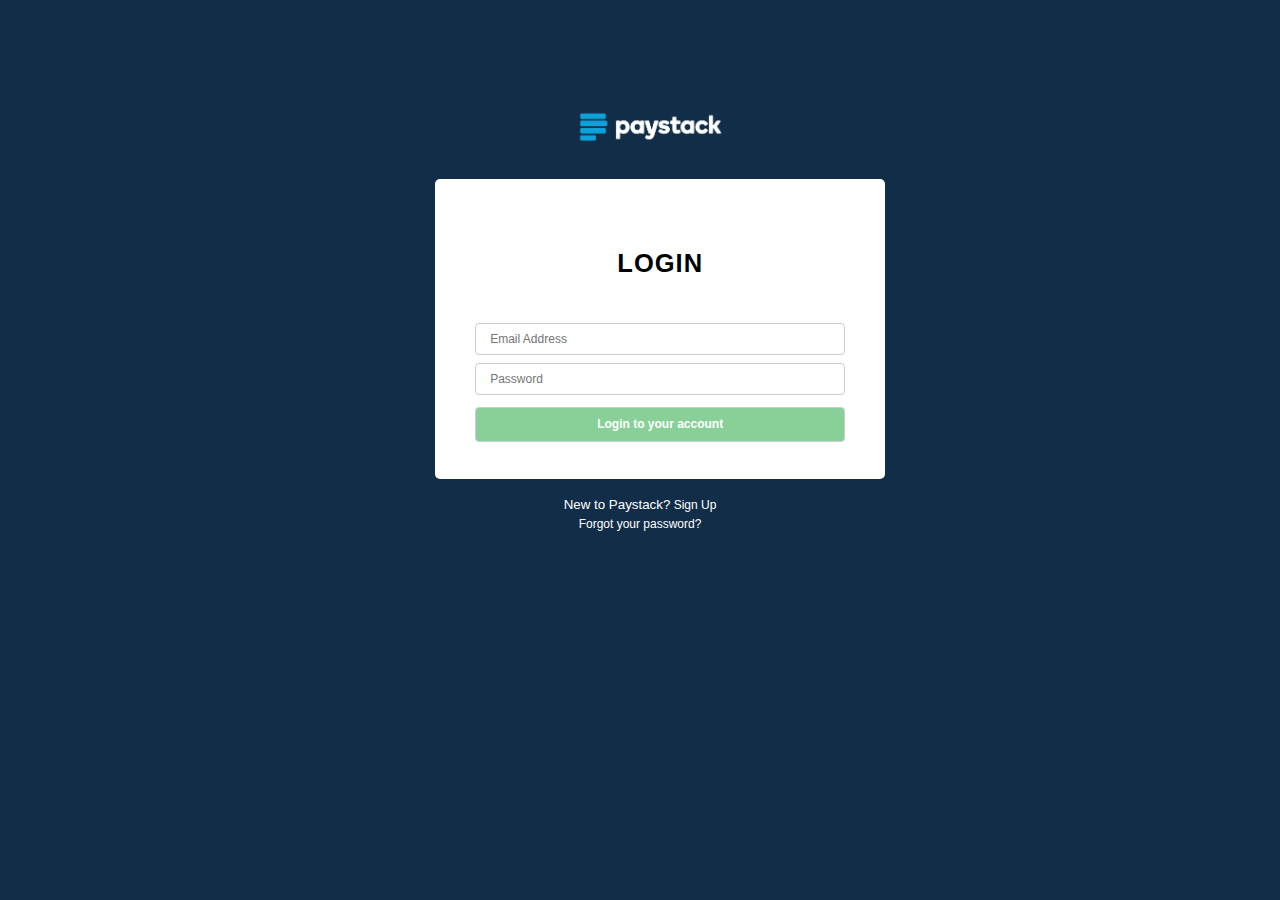
<file: index.html>
<!DOCTYPE html>
<html>
<head>
	<title>LogIn Page</title>
	<meta charset="utf-8">
	<meta name="viewport" content="width=device-width, initial-scale=1.0">
	<meta http-equiv="X-UA-Compatible" content="ie=edge">
	<link rel="stylesheet" type="text/css" href="css/app.css">
</head>
<body>
	<div class="logo">
		<img src="img/paystack-logo.png" width="150" height="35">
	</div>
	<div class="container">
		<div class="logintext">
			<h2>LOGIN</h2>
		</div>
		<div class="loginform">
			<form onsubmit="getuser(event)">
				<input type="email" name="email" id="email" placeholder="Email Address"/>
				<input type="password" name="password" id="password" placeholder="Password"/>
				<input type="submit" class="button" value="Login to your account">
            </form>
            <script>
                function getuser(event) {
                    event.preventDefault();
                    var email = document.getElementById("email").value;
                    var password = document.getElementById("password").value;

                    const user = {
                        email: email,
                        password: password
                    }    
                    if(email !=="" && password !==""){
                    return console.log(user);
                    }else {
                    return console.log("kindly fill all required")
                    }
                    
                }
            </script>
            
		</div>
	</div>
	<div>
		<div class="newaccount">
			<p><center><small style="color: white">New to Paystack?</small><a href="#"> Sign Up</a></center></p>
			<p class="forgot"><a href="#">Forgot your password?</a></p>
		</div>
	</div>
		
	

</body>
</html>
</file>
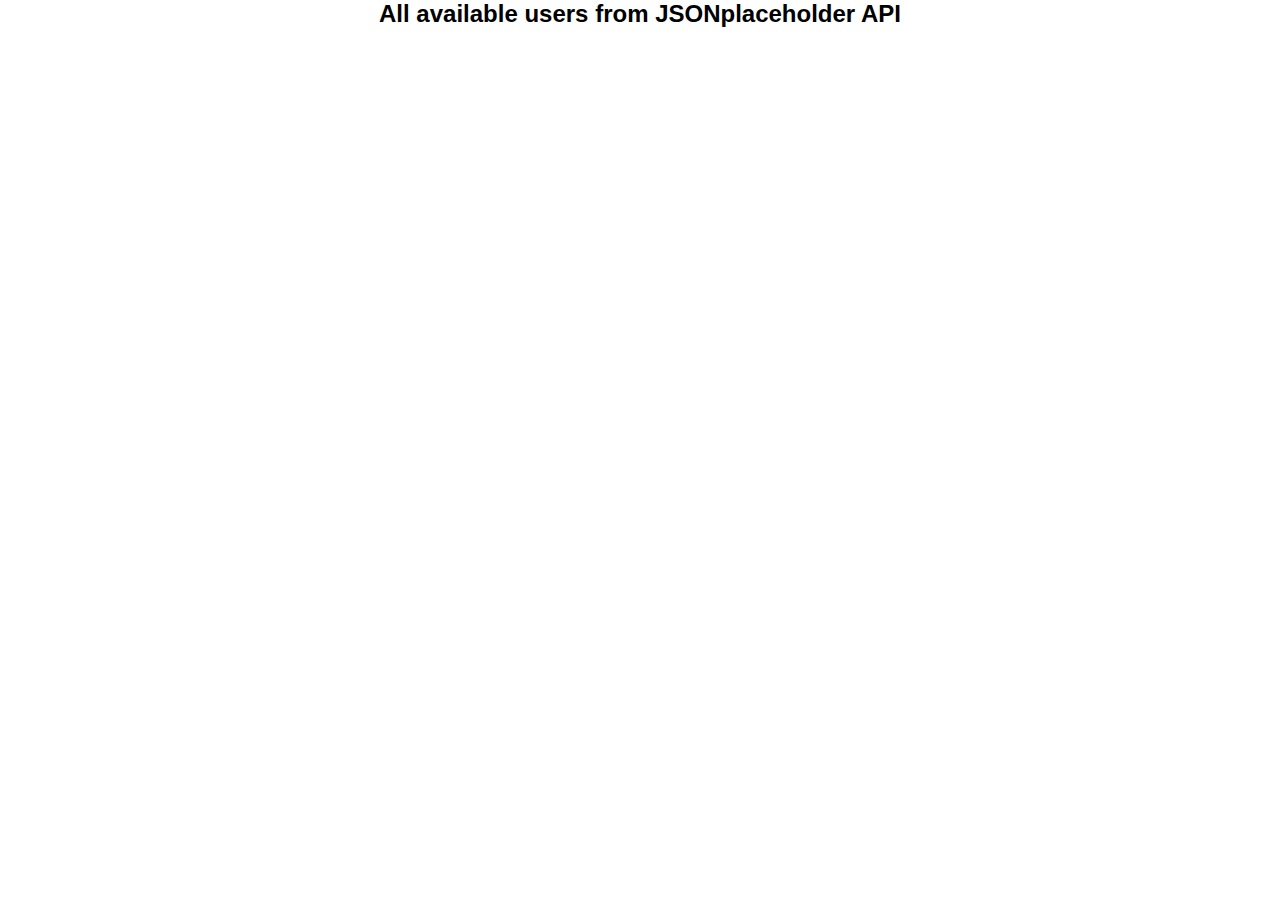
<file: fetch api.html>
<html lang="en">

<head>
	<meta charset="UTF-8">
	<title>Working with API</title>
	<meta name="viewport" content="width=device-width, initial-scale=1.0">
	<link rel="stylesheet" href="style.css">
</head>
<body>
    <h2>All available users from JSONplaceholder API</h2>
    <div class="container">
        <div id="users"></div>
    </div>

    <script src="api.js"></script>
</body>
</file>
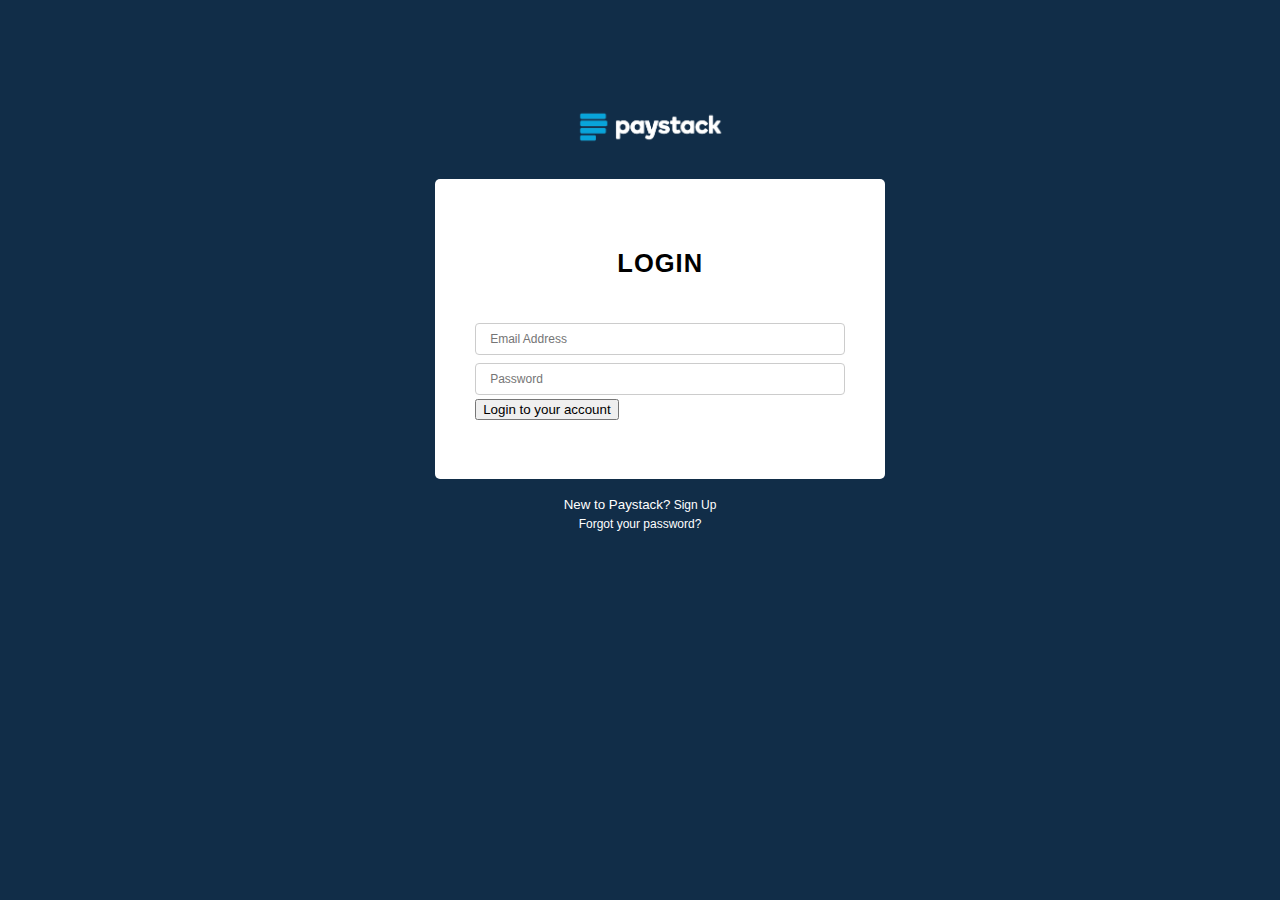
<file: login.html>
<!DOCTYPE html>
<html>
<head>
	<title>LogIn Page</title>
	<meta charset="utf-8">
	<meta name="viewport" content="width=device-width, initial-scale=1.0">
	<meta http-equiv="X-UA-Compatible" content="ie=edge">
	<link rel="stylesheet" type="text/css" href="css/app.css">
</head>
<body>
	<div class="logo">
		<img src="img/paystack-logo.png" width="150" height="35">
	</div>
	<div class="container">
		<div class="logintext">
			<h2>LOGIN</h2>
		</div>
		<div class="loginform">
			<form action="#">
				<input type="email" name="email" id="email" placeholder="Email Address"/>
				<input type="password" name="password" id="password" placeholder="Password"/>
				<input type="button" class="button" value="Login to your account">
			</form>
		</div>
	</div>
	<div>
		<div class="newaccount">
			<p><center><small style="color: white">New to Paystack?</small><a href="#"> Sign Up</a></center></p>
			<p class="forgot"><a href="#">Forgot your password?</a></p>
		</div>
	</div>
		
	

</body>
</html>
</file>
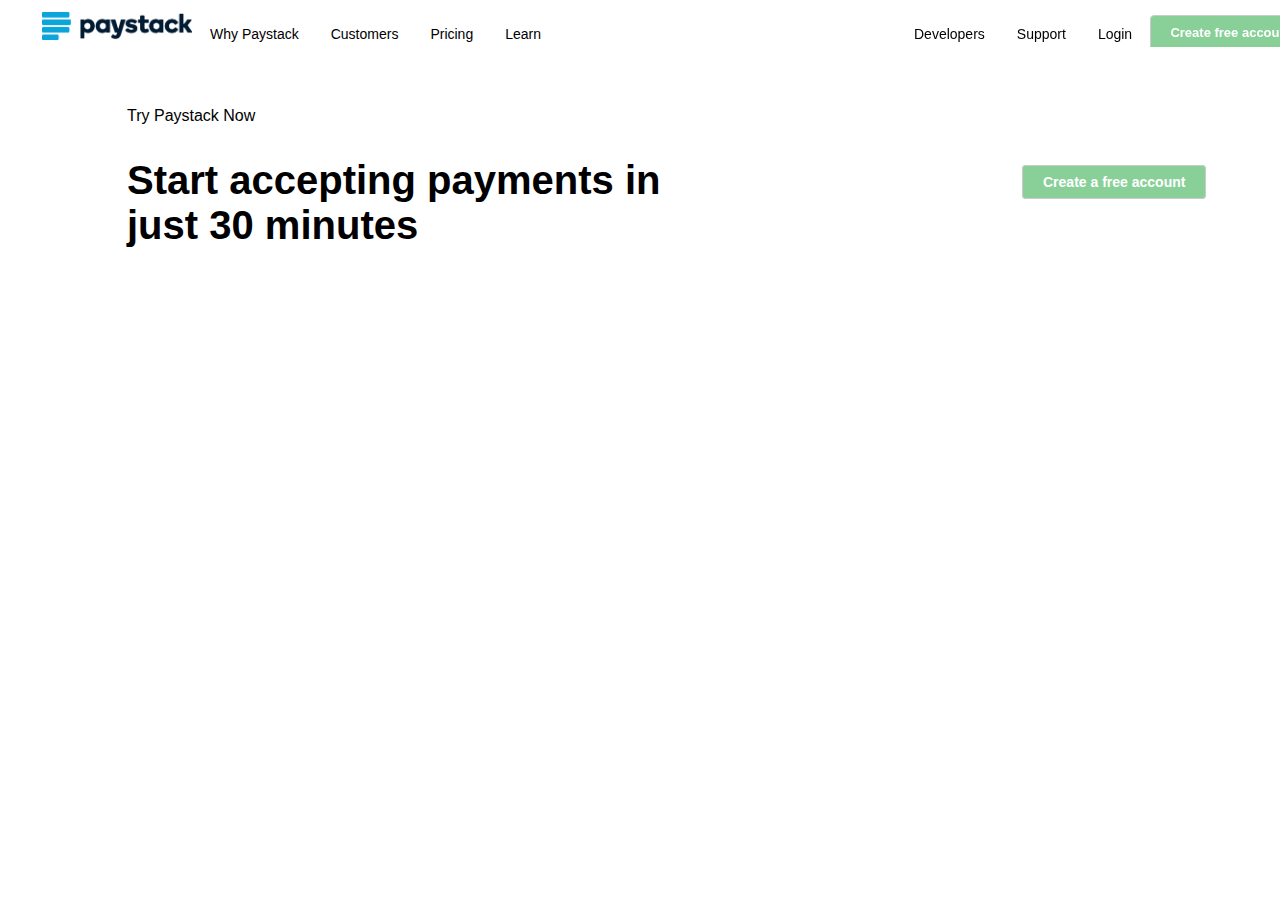
<file: mainpage.html>
<!DOCTYPE html>
<html>
<head>
	<title>MAIN PAGE</title>
	<meta charset="utf-8">
	<meta name="viewport" content="width=device-width, initial-scale=1.0">
	<meta http-equiv="X-UA-Compatible" content="ie=edge">
	<link rel="stylesheet" type="text/css" href="css/app.css">
</head>
<body class="mainbody">
		<div class="mainpage">
			<div class="listed">
				<ul class="listed-left">
					<li><img src="img/pslogo.png" width="150px" height="28px"></li>
					<li><a href="#whypaystack">Why Paystack</a></li>
					<li><a href="#customers">Customers</a></li>
					<li><a href="#pricing">Pricing</a></li>
					<li><a href="#learn">Learn</a></li>
				</ul>
				<ul class="listed-right">
					<li><a href="#collections">Developers</a></li>
					<li><a href="#support">Support</a></li>
					<li><a href="login.html">Login</a></li>
					<li><a href="signup.html" type="button">Create free account</a></li>
					<li><img src="img/nflag.png" width="20px" height="20px"></li>
				</ul>
			</div>
			<div class="box">
				<div id="mainparagraph">
					<p>Try Paystack Now</p>
					<h2 class="bigex">Start accepting payments in <br> just 30 minutes</h2>
				</div>
				<div id="final">
					<a href="signup.html" type="button">Create a free account</a>
				</div>
			</div>
		</div>

</body>
</html>
</file>
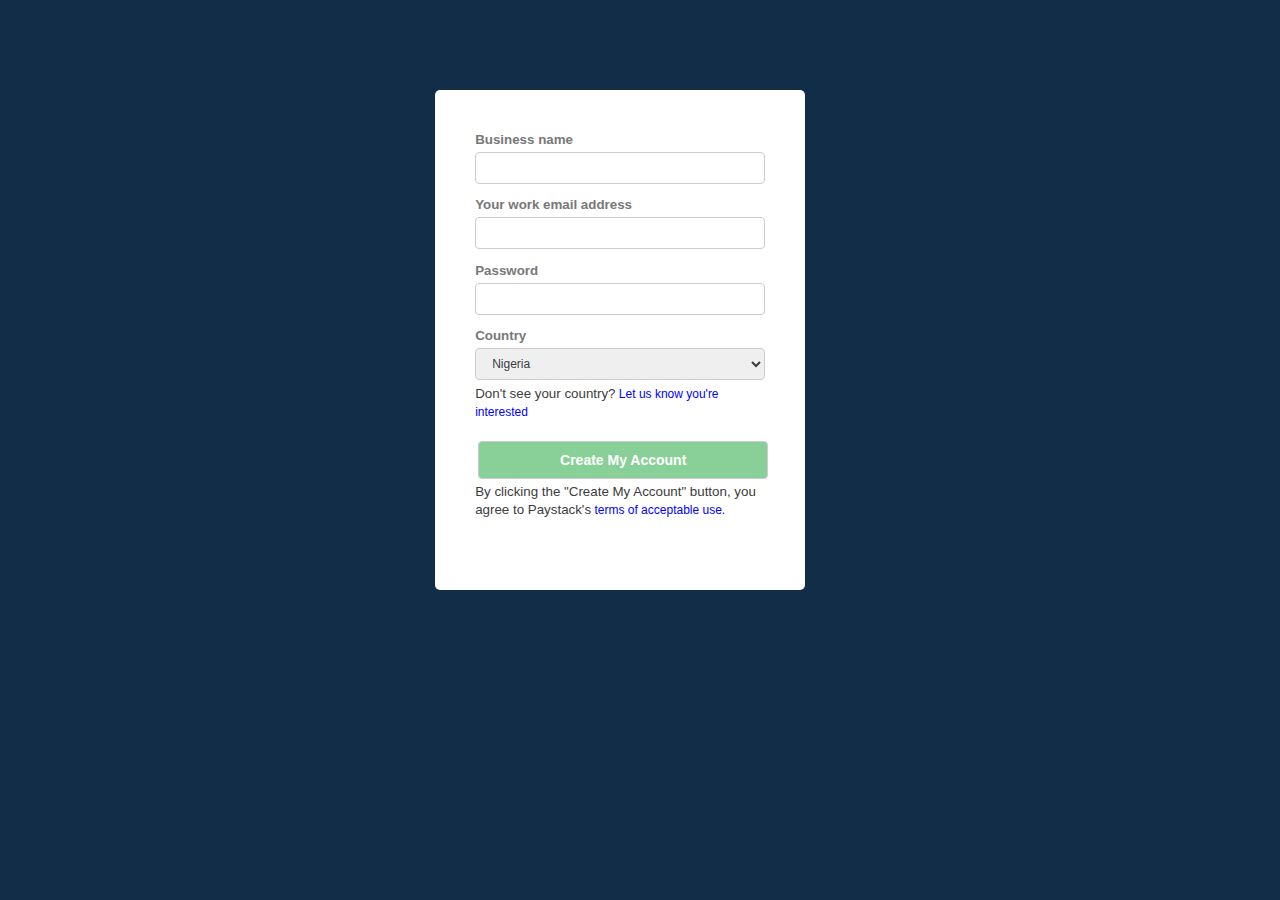
<file: signup.html>
<!DOCTYPE html>
<html>
<head>
	<title>SignUp Page</title>
	<meta charset="utf-8">
	<meta name="viewport" content="width=device-width, initial-scale=1.0">
	<meta http-equiv="X-UA-Compatible" content="ie=edge">
	<link rel="stylesheet" type="text/css" href="css/app.css">
</head>
<body>
	<div class="container2">
		<div class="loginform">
			<form action="#">
				<label><b><small style="color: rgb(120,120,120);">Business name</small></b></label>
				<input type="name" name="name" id="name"/>
				
				<label><b><small style="color: rgb(120,120,120);">Your work email address</small></b></label>
				<input type="email2" name="email" id="email"/>
				
				<label><b><small style="color: rgb(120,120,120);">Password</small></b></label>
				<input type="password2" name="password" id="password"/>
				
				<div class="country">
					<label for="country"><b><small style="color: rgb(120,120,120);">Country</small></b></label>
					<select>
						<option value="1">Nigeria</option>
						<option value="2">Algeria</option>
						<option value="3">Cameroun</option>
						<option value="4">Ghana</option>
						
					</select>
				</div>
				
				<label class="newaccount2"><small style="color:rgb(60,60,60)">Don't see your country?</small><a href="#"> Let us know you're interested</a></label>
				<button class="button2">Create My Account</button>
				<label class="newaccount2"><small style="color:rgb(60,60,60)">By clicking the "Create My Account" button, you agree to Paystack's</small><a href="#"> terms of acceptable use.</a></label>
					
				</div>
			</form>
		</div>
		
	</div>
	
		
	

</body>
</html>
</file>
<file: css/app.css>
body {
	background-color: #112D48;
	font-family: Graphik, "Helvetica Neue", Helvetica, Arial, sans-serif;
	padding: 0;
	margin: 0;
}

.logo {
	margin-top: -70px;
	position: absolute;
	margin-left: 45%;
}
.container {
	background-color: #FFFFFF;
	width: 410px;
	height: 260px;
	margin-left: 34%;
	margin-top: 14%;
	padding: 20px;
	border-radius: 5px;
}
.container2 {
	background-color: #FFFFFF;
	width: 330px;
	height: 460px;
	margin-left: 34%;
	margin-top: 7%;
	padding: 20px;
	border-radius: 5px;
	margin-bottom: 7%;
}
.logintext{
	text-align: center;
	font-family: inherit;
	font-size: 17px;
	font-weight: bold;
	margin-top: 50px;
	letter-spacing: 1px;
}
select {
	width: 100%;
	display: inline-block;
	padding: 7px 12px;
	margin: 4px 0;
	border: 1px solid #ccc;
	border-radius: 4px;
	box-sizing: border-box;
	font-family: inherit;
	font-size: 12px;
	color: rgb(60,60,60);
	cursor: default;
}

.loginform {
	padding: 20px;
}
input[type=email] {
	width: 100%;
	display: inline-block;
	padding: 8px 14px;
	margin: 4px 0;
	border: 1px solid #ccc;
	border-radius: 4px;
	box-sizing: border-box;
	font-family: inherit;
	font-size: 12px;
}

input[type=email]:focus {
	border-color: #dee5e7;
	border-radius: 4px;
}

input[type=password] {
	width: 100%;
	display: inline-block;
	padding: 8px 14px;
	margin: 4px 0;
	border: 1px solid #ccc;
	border-radius: 4px;
	box-sizing: border-box;
	font-family: inherit;
	font-size: 12px;
}

input[type=submit] {
	
	width: 100%;
	display: inline-block;
	background-color: #88d098;
	padding: 8px 20px;
	margin: 8px 0;
	border: 1px solid #ccc;
	border-radius: 4px;
	cursor: pointer;
	font-size: 12px;
	font-weight: 700;
	line-height: 1.42857143;
	text-transform: none;
	text-align: center;
	color: #FFFFFF
}
input[type=email2] {
	width: 100%;
	display: inline-block;
	padding: 8px 14px;
	margin: 4px 0;
	border: 1px solid #ccc;
	border-radius: 4px;
	box-sizing: border-box;
	font-family: inherit;
	font-size: 12px;
	margin-bottom: 4%;
}

input[type=name] {
	width: 100%;
	display: inline-block;
	padding: 8px 14px;
	margin: 4px 0;
	border: 1px solid #ccc;
	border-radius: 4px;
	box-sizing: border-box;
	font-family: inherit;
	font-size: 12px;
	margin-bottom: 4%;
}

input[type=email2]:focus {
	border-color: #dee5e7;
	border-radius: 4px;
}

input[type=password2] {
	width: 100%;
	display: inline-block;
	padding: 8px 14px;
	margin: 4px 0;
	border: 1px solid #ccc;
	border-radius: 4px;
	box-sizing: border-box;
	font-family: inherit;
	font-size: 12px;
	margin-bottom: 4%;
}

.button2{
	width: 100%;
	background-color: #88D098;
	padding: 8px 20px;
	margin: 3px;
	border: 1px solid #ccc;
	border-radius: 4px;
	cursor: pointer;
	font-size: 14px;
	font-weight: 700;
	line-height: 1.42857143;
	text-transform: none;
	text-align: center;
	color: #FFFFFF;
	margin-top: 7%;
}
.newaccount a{
	background-color: transparent;
	color: #FFFFFF;
	text-decoration: none;
	cursor: pointer;
	text-align: center;
	font-size: 12px
}
.newaccount2 a{
	background-color: transparent;
	color: #0000ff;
	text-decoration: none;
	cursor: pointer;
	text-align: center;
	font-size: 12px;
}

.forgot {
	margin-top: -15px;
	text-align: center;
}

a:hover{
	text-decoration: underline;
	font-size: 12px
}
.dropdown{
	width: 100%;
}

.mainbody{
	height: 100%;
	width: 100%;
	position: fixed;
	background-color: white;
	margin-left: 30px;
	margin-right: 30px;
}

.mainpage{
	background-color: white;
	width: 100%;
	height: 230px;
	padding: 10px;
	margin-bottom: 15%;

}
.bigex{
	font-size: 40px;
}
.listed{
	height: 34px;
	width: 1300px;
}
.listed-left:before,
.listed-right:after{
	content: "";
	display: table;
	clear: both;
}
.listed-left{
	width: 650px;
	height: 37px;
	float: left;
}
.listed-left a:hover{
	border: 1px solid white;
	border-radius: 7px;
	color: white;
	background-color: #88D098;
	text-decoration: none;
}
.listed-right{
	float: right;
	width: 442px;
	height: 37px;
}
.listed-right a:hover{
	border: 1px solid white;
	border-radius: 7px;
	color: white;
	background-color: #88D098;
	text-decoration: none;
}
.box{
	width: 1250px;
	height:120px;
	padding: 37px 17px 17px 77px;
	
}
.box:before,
.box:after{
	content: "";
	display: table;
	clear: both;
}
.box div{
	width: 600px;
	height: 100px;
	float: left;
}

#mainparagraph{
	padding:10px 10px;
	width: 70%;

}

#final{
	width: 20%;
	padding: 10px 10px;
}

ul {
  list-style-type: none;
  margin: 0;
  padding: 0;
  overflow: hidden;
  background-color: white;
  height: 30px;
  width: 600px;
}

li {
  float: left;
  font-size: 14px;
  padding: 2px 2px;
}

li a {
  display: block;
  color: black;
  text-align: center;
  padding: 14px;
  text-decoration: none;
}

li a[type=button] {
	width: 80%;
	background-color: #88D098;
	padding: 8px 17px;
	margin: 4px 0;
	border: 1px solid #ccc;
	border-radius: 4px;
	cursor: pointer;
	font-size: 13px;
	font-weight: 700;
	line-height: 1.42857143;
	text-transform: none;
	text-align: center;
	color: #FFFFFF;
	margin-top: 2%;
}

li a:hover {
  background-color: none;
}
a[type=button] {
	width: 20%;
	background-color: #88D098;
	padding: 8px 20px;
	margin-top: 40px;
	border: 1px solid #ccc;
	border-radius: 4px;
	cursor: pointer;
	font-size: 14px;
	font-weight: 700;
	line-height: 13;
	text-transform: none;
	text-align: center;
	color: #FFFFFF;
	text-decoration: none;
	
}
a:hover {
  background-color: none;
  text-decoration: underline;
}
</file>
<file: style.css>
body {
    background-color: white;
	padding: 0;
	margin: 0;
    font-family: "Graphik","Helvetica Neue",Helvetica,Arial,sans-serif;
    text-align: center;
}
.container{
    background-color: #112D48;
    border-radius: 4px;
    width: 100%;
}
li {
    color: white;
    list-style-type: none;
    margin-left: 10px;
    margin-top: 10px;
    width: 45%;
    display: inline-block;
}
p {
    font-size: 20px;
    font-weight: 400;
}
blockquote {
    background-color: white;
    color: black;
    border-radius: 4px;
    padding: 10px;
    
}
</file>
